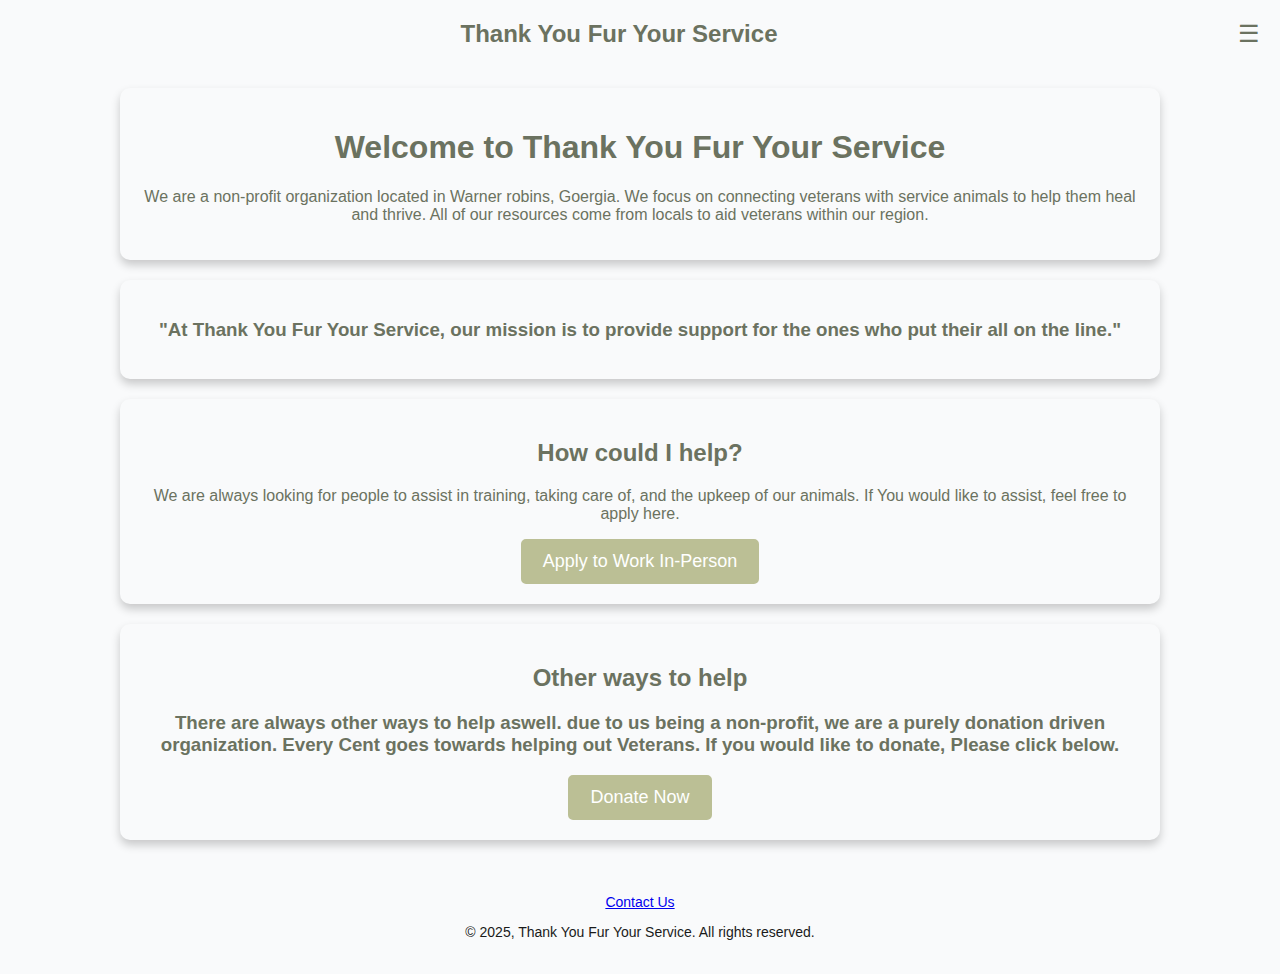
<file: index.html>
<!DOCTYPE html>
<html lang="en">
<head>
    <meta charset="UTF-8">
    <meta name="viewport" content="width=device-width, initial-scale=1.0">
    <title>Thank you Fur your Service</title>
    <link rel="stylesheet" href="styles.css">
    <link rel="stylesheet" href="https://www.w3schools.com/w3css/5/w3.css">
</head>
<body>
    <header>
        <nav class="navbar">
            <a href="Findex.html" class="w3-round-xlarge navhead navbar">Thank You Fur Your Service</a>
                <div class="w3-bar">
                    <a class="w3-bar-item w3-round-xlarge navitem" href="about.html">About Us</a>
                    <a class="w3-bar-item w3-round-xlarge navitem" href="stories.html">Success Stories</a>
                    <a class="w3-bar-item w3-round-xlarge navitem" href="services.html">Meet The Animals</a>
                    <a class="w3-bar-item w3-round-xlarge navitem" href="application.html">Adoption Program</a>
                    </div>
        </nav>
    </header>
    <main>
        <!--Javascript to help with the flow of the transition from desktop to mobile. Had help from examples from W3School, as well as from bootstrap.com-->
        <script>
            // JavaScript to alternate HTML content
            function updateHTMLContent() {
                const header = document.querySelector('header');
                const footerText = document.querySelector('footer p a');

                if (window.innerWidth < 1300) {
                    // Replace navbar for smaller screens
                    header.innerHTML = `
                        <nav class="mobile-navbar">
                            <a href="Findex.html" class="w3-round-xlarge navhead navbar">Thank You Fur Your Service</a>
                            <button class="menu-toggle" onclick="toggleMenu()">☰</button>
                            <div id="mobile-menu" class="mobile-menu">
                                <a href="about.html" class="mobile-navitem">About Us</a>
                                <a href="stories.html" class="mobile-navitem">Success Stories</a>
                                <a href="services.html" class="mobile-navitem">Meet The Animals</a>
                                <a href="application.html" class="mobile-navitem">Adoption Program</a>
                            </div>
                        </nav>
                    `;
                    footerText.textContent = "Contact Us"; // Simplified footer text to allow for mobile
                } else {
                    // Restore navbar for larger screens
                    header.innerHTML = `
                        <nav class="navbar">
                            <a href="Findex.html" class="w3-round-xlarge navhead navbar">Thank You Fur Your Service</a>
                            <div class="w3-bar">
                                <a class="w3-bar-item w3-round-xlarge navitem" href="about.html">About Us</a>
                                <a class="w3-bar-item w3-round-xlarge navitem" href="stories.html">Success Stories</a>
                                <a class="w3-bar-item w3-round-xlarge navitem" href="services.html">Meet The Animals</a>
                                <a class="w3-bar-item w3-round-xlarge navitem" href="application.html">Adoption Program</a>
                            </div>
                        </nav>
                    `;
                    footerText.textContent = "Have any questions? Please feel free to contact us here."; // Full footer text for desktop
                }
            }


            function toggleMenu() {
                const mobileMenu = document.getElementById('mobile-menu');
                mobileMenu.classList.toggle('show');
            }


            window.addEventListener('resize', updateHTMLContent);
            window.addEventListener('load', updateHTMLContent);

            // Open the modal
            function openModal() {
                document.getElementById('applyModal').style.display = 'block';
            }

            // Close the modal
            function closeModal() {
                document.getElementById('applyModal').style.display = 'none';
            }

            // Close the modal by clicking outside of it
            window.onclick = function(event) {
                const modal = document.getElementById('applyModal');
                if (event.target === modal) {
                    modal.style.display = 'none';
                }
            }

            // Open the donation modal
            function openDonationModal() {
                document.getElementById('donationModal').style.display = 'block';
            }

            // Close the donation modal
            function closeDonationModal() {
                document.getElementById('donationModal').style.display = 'none';
            }

            // Close the modal when clicking outside of it
            window.onclick = function(event) {
                const modal = document.getElementById('donationModal');
                if (event.target === modal) {
                    modal.style.display = 'none';
                }
            }
        </script>
        <section class="hero">
            <h1>Welcome to Thank You Fur Your Service</h1>
            <p>We are a non-profit organization located in Warner robins, Goergia. We focus on connecting veterans with service animals to help them heal and thrive. All of our resources come from locals to aid veterans within our region.</p>
        </section>
        <section class="missionstatement">
            <h3>"At Thank You Fur Your Service, our mission is to provide support for the ones who put their all on the line."</h3>
        </section>
        <section class="donation">
            <h2>How could I help?</h2>
            <p>We are always looking for people to assist in training, taking care of, and the upkeep of our animals. If You would like to assist, feel free to apply here.</p>
            <button class="w3-button w3-round-xlarge donbutton" onclick="openModal()">Apply to Work In-Person</button> <!--Buttons were used from W3 School-->
        </section>
        <section class="donation">
            <h2>Other ways to help</h2>
            <h3> There are always other ways to help aswell. due to us being a non-profit, we are a purely donation driven organization. Every Cent goes towards helping out Veterans. If you would like to donate, Please click below.</h3>
            <button class="w3-button w3-round-xlarge donbutton" onclick="openDonationModal()">Donate Now</button> <!--Buttons were used from W3 School-->
        </section>
        <!-- Popup Modal -->
        <div id="applyModal" class="modal">
            <div class="modal-content">
                <span class="close" onclick="closeModal()">&times;</span>
                <h2>Apply to Work In-Person</h2>
                <p >Please fill out the form below to apply for an in-person position.</p>
                <form id="applyForm">
                    <label for="name">Name:</label>
                    <input type="text" id="name" name="name" required>
                    
                    <label for="email">Email:</label>
                    <input type="email" id="email" name="email" required>
                    
                    <label for="position">Position:</label>
                    <select id="position" name="position">
                        <option value="trainer">Animal Trainer</option>
                        <option value="caretaker">Animal Caretaker</option>
                        <option value="volunteer">Volunteer</option>
                    </select>
                    
                    <label for="availability">Availability:</label>
                    <input type="text" id="availability" name="availability" placeholder="e.g., Weekdays, Weekends" required>
                    
                    <button type="submit">Submit Application</button>
                </form>
            </div>
        </div>
        <!-- Donation Popup Modal -->
<div id="donationModal" class="modal">
        <div class="modal-content">
            <span class="close" onclick="closeDonationModal()">&times;</span>
            <h2>Donate to Thank You Fur Your Service</h2>
            <p>Your generous donation helps us provide support for veterans and service animals. Every contribution makes a difference!</p>
            <form id="donationForm">
                <label for="donorName">Name:</label>
                <input type="text" id="donorName" name="donorName" required>
                
                <label for="donorEmail">Email:</label>
                <input type="email" id="donorEmail" name="donorEmail" required>
                
                <label for="donationAmount">Donation Amount:</label>
                <input type="number" id="donationAmount" name="donationAmount" placeholder="Enter amount in USD" required>
            
                <button type="submit">Donate Now</button>
            </form>
        </div>
    </div>
    </main>
    <footer>
        <p><a href="contact.html">Have any questions? Please feel free to contact us here.</a></p>
        <p>&copy; 2025, Thank You Fur Your Service. All rights reserved.</p>
    </footer>
</body>
</html>
</file>
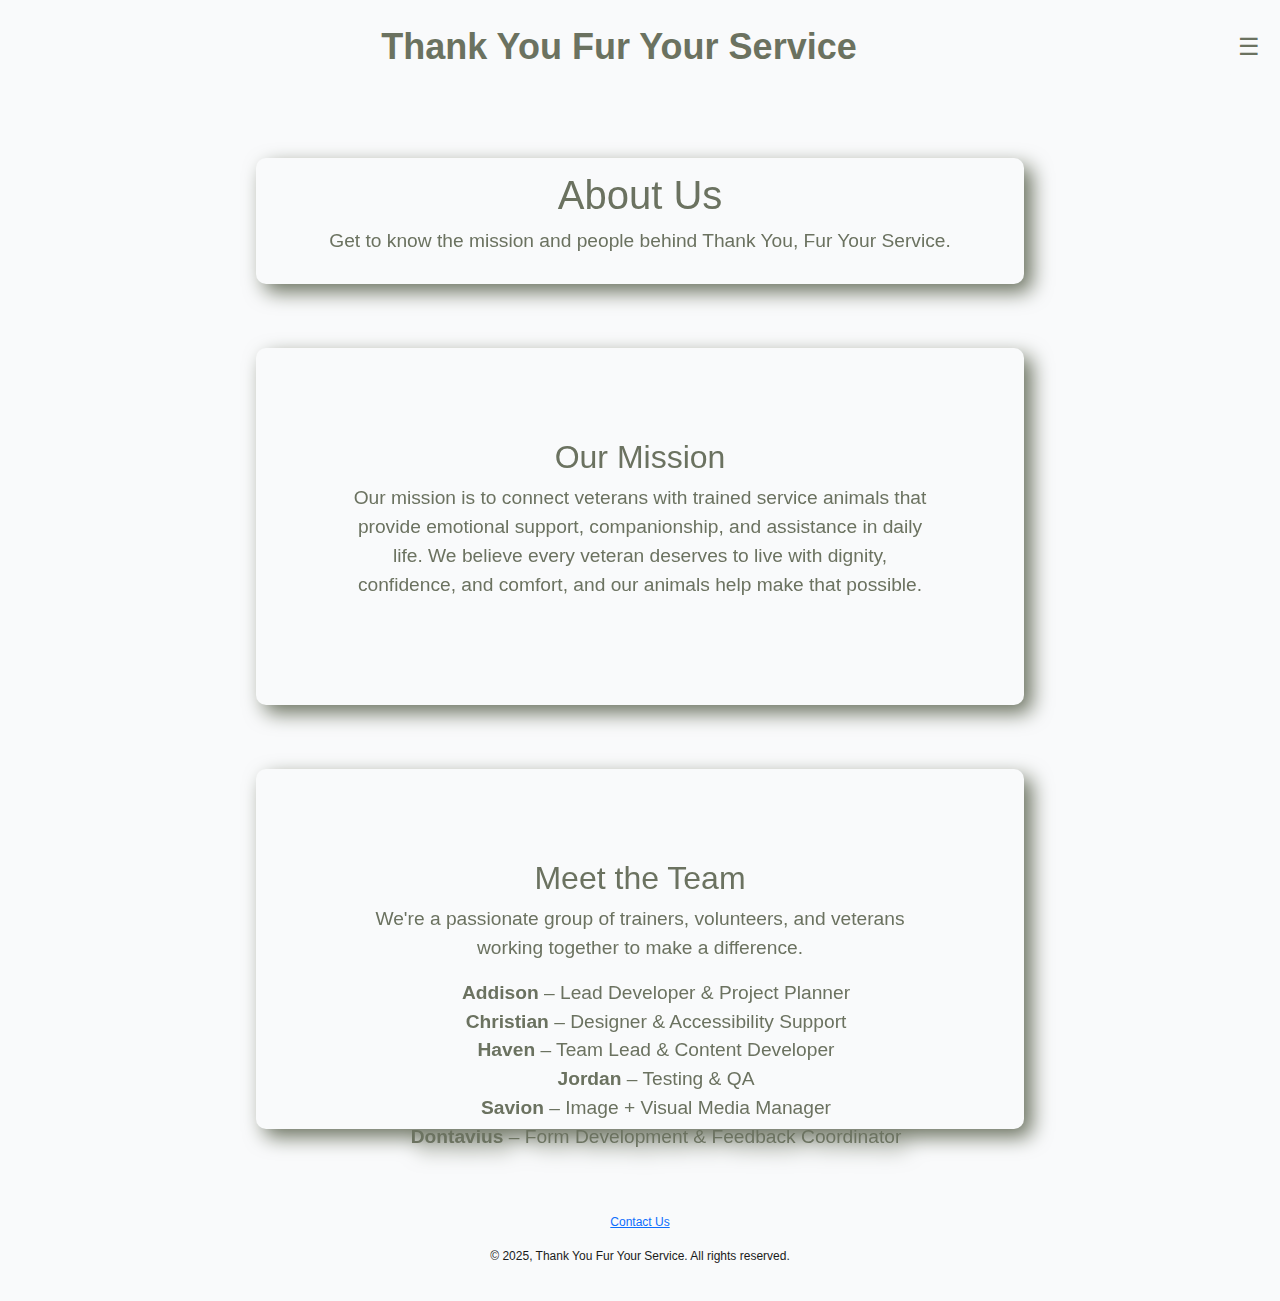
<file: about.html>
<!DOCTYPE html>
<html lang="en">
    <head>
        <meta charset="UTF-8">
        <meta name="viewport" content="width=device-width, initial-scale=1.0">
        <title>Thank you Fur your Service</title>
        <link rel="icon" type="image" href="images\titleimg.png">
        <link rel="stylesheet" href="stylesheet.css">
        <link rel="stylesheet" href="https://www.w3schools.com/w3css/5/w3.css">
        <link href="https://cdn.jsdelivr.net/npm/bootstrap@5.3.3/dist/css/bootstrap.min.css" rel="stylesheet">
        <script src="https://cdn.jsdelivr.net/npm/bootstrap@5.3.3/dist/js/bootstrap.bundle.min.js"></script>
        <script src="script.js"></script>
    </head>
    <body class="body">
        <header>
            <nav class="navbar">
                <a href="index.html" class="w3-round-xlarge navhead navbar">Thank You Fur Your Service</a>
                    <div class="w3-bar">
                        <a class="w3-bar-item w3-round-xlarge navitem" href="about.html">About Us</a>
                        <a class="w3-bar-item w3-round-xlarge navitem" href="stories.html">Success Stories</a>
                        <a class="w3-bar-item w3-round-xlarge navitem" href="services.html">Meet The Animals</a>
                        <a class="w3-bar-item w3-round-xlarge navitem" href="application.html">Adoption Program</a>
                        </div>
            </nav>
        </header>

    <!-- About Section -->
    <div class="aboutus-top">
        <h1>About Us</h1>
        <p>Get to know the mission and people behind Thank You, Fur Your Service.</p>
    </div>

    <!-- Mission Statement -->
    <div class="aboutus-mid">
        <h2>Our Mission</h2>
        <p>Our mission is to connect veterans with trained service animals that provide emotional support, companionship, and assistance in daily life. We believe every veteran deserves to live with dignity, confidence, and comfort, and our animals help make that possible.</p>
    </div>

    <!-- Team Section -->
    <div class="aboutus-bot">
        <h2>Meet the Team</h2>
        <p>We're a passionate group of trainers, volunteers, and veterans working together to make a difference.</p>
        <ul>
            <li><strong>Addison</strong> – Lead Developer & Project Planner</li>
            <li><strong>Christian</strong> – Designer & Accessibility Support</li>
            <li><strong>Haven</strong> – Team Lead & Content Developer</li>
            <li><strong>Jordan</strong> – Testing & QA</li>
            <li><strong>Savion</strong> – Image + Visual Media Manager</li>
            <li><strong>Dontavius</strong> – Form Development & Feedback Coordinator</li>
        </ul>
    </div>

    <!-- Footer -->
    <footer>
        <p><a href="contact.html">Have any questions? Please feel free to contact us here.</a></p>
        <p>&copy; 2025, Thank You Fur Your Service. All rights reserved.</p>
    </footer>

</body>
</html>
</file>
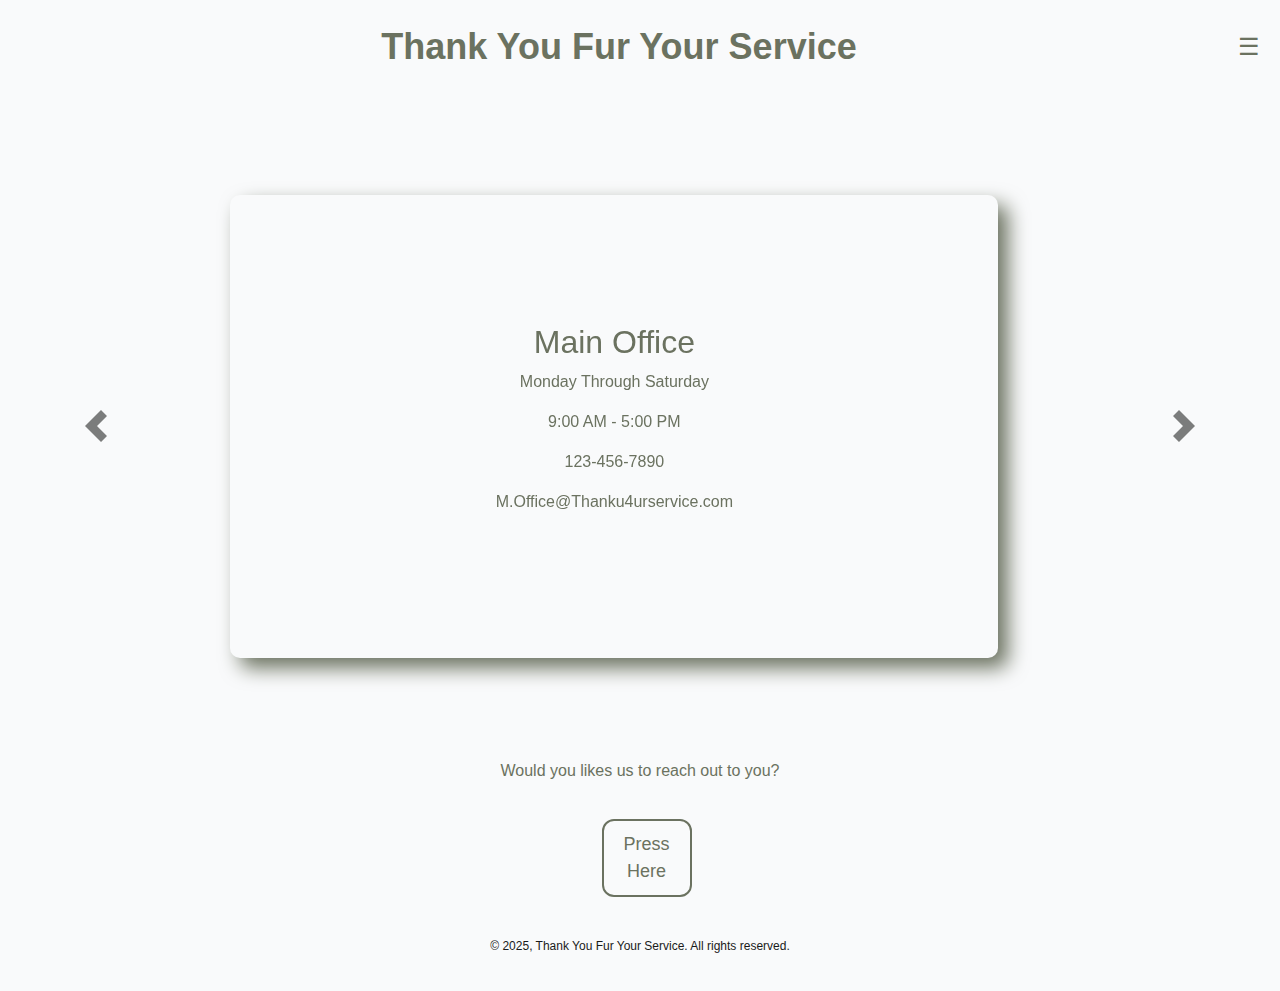
<file: contact.html>
<!--Finals-->
<!--Group Six-->
<!--Christian, Haven, Dontavius, Savion-->
<!DOCTYPE html>
<html lang="en">
    <head>
        <meta charset="UTF-8">
        <meta name="viewport" content="width=device-width, initial-scale=1.0">
        <title>Thank you Fur your Service</title>
        <link rel="icon" type="image" href="images\titleimg.png">
        <link rel="stylesheet" href="stylesheet.css">
        <link rel="stylesheet" href="https://www.w3schools.com/w3css/5/w3.css">
        <link href="https://cdn.jsdelivr.net/npm/bootstrap@5.3.3/dist/css/bootstrap.min.css" rel="stylesheet">
        <script src="https://cdn.jsdelivr.net/npm/bootstrap@5.3.3/dist/js/bootstrap.bundle.min.js"></script>
        <script src="script.js"></script>
    </head>
    <body class="body">
        <header>
            <nav class="navbar">
                <a href="index.html" class="w3-round-xlarge navhead navbar">Thank You Fur Your Service</a>
                    <div class="w3-bar">
                        <a class="w3-bar-item w3-round-xlarge navitem" href="about.html">About Us</a>
                        <a class="w3-bar-item w3-round-xlarge navitem" href="stories.html">Success Stories</a>
                        <a class="w3-bar-item w3-round-xlarge navitem" href="services.html">Meet The Animals</a>
                        <a class="w3-bar-item w3-round-xlarge navitem" href="application.html">Adoption Program</a>
                        </div>
            </nav>
            </header>
            <main>
                    <!-- Carousel, From w3Bootstrap -->
                    <div id="demo" class="carousel slide" data-bs-ride="carousel">
                    
                        <!-- The slideshow/carousel -->
                        <div class="carousel-inner">
                            <div class="carousel-item active car">
                                <h2>Main Office</h2>
                                <p>Monday Through Saturday</p>
                                <p>9:00 AM - 5:00 PM</p>
                                <p>123-456-7890 </p>
                                <p>M.Office@Thanku4urservice.com</p>
                            </div>
                            <div class="carousel-item car">
                                <h2>Community Outreach Managers</h2>
                                <p>Monday through Friday</p>
                                <p>9:00 AM - 5:00 PM</p>
                                <p>123-456-7890 Ext. 3</p>
                                <p>C.Outreach@Thanku4urservice.com</p>
                            </div>
                            <div class="carousel-item car">
                                <h2>Accounting</h2>
                                <p>Monday through Friday</p>
                                <p>9:00 AM - 5:00 PM</p>
                                <p>123-456-7890 Ext. 4</p>
                                <p>Accounting@Thanku4urservice.com</p>
                            </div>
                            <div class="carousel-item car">
                                <h2>Volunteering Center</h2>
                                <p>Monday Through Saturday</p>
                                <p>9:00 AM - 5:00 PM</p>
                                <p>123-456-7890 Ext. 5</p>
                                <p>V.Services@Thanku4urservice.com</p>
                            </div>
                            <div class="carousel-item car">
                                <h2>John D. Wright</h2>
                                <p>U.S. Army Veteran</p>
                                <p>123-456-7890 Ext. 11</p>
                                <p>J.Wright@Thanku4urservice.com</p>
                            </div>
                            <div class="carousel-item car">
                                <h2>Sally Williams</h2>
                                <p>U.S. Navy Veteran</p>
                                <p>123-456-7890 Ext. 12</p>
                                <p>S.Williams@Thanku4urservice.com</p>
                            </div>
                            <div class="carousel-item car">
                                <h2>Krista Numbers</h2>
                                <p>U.S. Navy Veteran</p>
                                <p>123-456-7890 Ext. 13</p>
                                <p>K.Numbers@Thanku4urservice.com</p>
                            </div>
                            <div class="carousel-item car">
                                <h2>David Monroe</h2>
                                <p>U.S. Marines Veteran</p>
                                <p>123-456-7890 Ext. 14</p>
                                <p>D.Monroe@Thanku4urservice.com</p>
                            </div>
                            <div class="carousel-item car">
                                <h2>Marvin Peyton</h2>
                                <p>U.S. Army Veteran</p>
                                <p>123-456-7890 Ext. 15</p>
                                <p>M.Peyton@Thanku4urservice.com</p>
                            </div>
                        </div>
                    
                        <!-- Left and right controls/icons -->
                        <button button type="button" class="carousel-control-prev" data-bs-target="#demo" data-bs-slide="prev" title="Previous Slide">
                        <span class="carousel-control-prev-icon"></span>
                        </button>
                        <button button type="button" class="carousel-control-next" data-bs-target="#demo" data-bs-slide="next" title="Next Slide">
                        <span class="carousel-control-next-icon"></span>
                        </button>
                    </div>
                    
                <p class="context">Would you likes us to reach out to you?</p>
                <button class="open-modal-button contactbutton" onclick="openContactModal()">Press Here</button>
                    <div id="contactModal" class="modal">
                        <div class="modal-content">
                            <span class="close" onclick="closeContactModal()">&times;</span>
                            <h2>Request a Call back</h2>
                            <p>Please fill out the form below, and we will reach out to you as soon as possible.</p>
                            <form id="contactForm">
                                <label for="contactName">Name:</label>
                                <input type="text" id="contactName" name="contactName" required placeholder="Enter Name Here">
                                
                                <label for="contactEmail">Email:</label>
                                <input type="email" id="contactEmail" name="contactEmail" required placeholder="Enter Email Here">

                                <label for="contactPhone">Phone:</label>
                                <input type="tel" id="contactPhone" name="contactPhone" required placeholder="Enter Phone Number Here">
                                
                                <label for="contactMessage">Message:</label>
                                <textarea id="contactMessage" name="contactMessage" rows="4" required>Enter Message Here</textarea>
                                
                                <button type="submit">Submit</button>
                            </form>
                        </div>
                    </div>
        </main>
        <footer>
            <p>&copy; 2025, Thank You Fur Your Service. All rights reserved.</p>
        </footer>
    </body>
</html>
</file>
<file: styles.css>
/* Prim-Back - #FFFFFF, Prim-text - 1A1A1A, Sec-text - 6B7260, Acc-One - 4F4655, Acc-Two - #10B981, Light-back - F9FAFB*/
/* Body styles */
body {
    background-color: #F9FAFB;
    color: #6b7260;
    font-family: 'Arial', sans-serif;
    margin: 0;
    padding: 0;
}
/*Navigation bar*/
.navbar {
    background-color: #F9FAFB;
    margin-top: 20px;
    margin-bottom: 20px;
    padding: 10px 0;
}

nav .navitem {
    display: inline-block;
    background-color: #F9FAFB;
    color: #6b7260;
    padding: 10px 20px;
    margin-left: 10%;
    margin-top: 10px;
    margin-bottom: 10px;
    text-decoration: none;
    font-size: 24px;
    font-weight: bold;
    border-radius: 5px;
}

nav .navitem:hover {
    color: #1A1A1A;
} 

nav .navhead {
    background-color: #F9FAFB;
    color: #6b7260;
    font-weight: bold;
    font-size: 36px;
    text-align: center;
    display: block;
    justify-content: center;
    margin: 0 auto;
    padding: 10px 0;
    text-decoration: none;
}

nav .navhead:hover {
    color: #1A1A1A;
}

/* Mobile navbar using java */
.mobile-navbar {
    background-color: #F9FAFB;
    padding: 10px;
    display: flex;
    justify-content: space-between;
    align-items: center;
}

.menu-toggle {
    font-size: 24px;
    cursor: pointer;
    background-color: #F9FAFB;
    color: #6b7260;
    padding: 10px;
    border: none;
    border-radius: 5px;
}

.mobile-menu {
    display: none;
    flex-direction: column;
    background-color: #F9FAFB;
    position: absolute;
    top: 50px;
    left: 0;
    width: 100%;
    z-index: 1000;
    text-align: center;
}

.mobile-menu.show {
    display: flex;
}

.mobile-navitem {
    padding: 10px 20px;
    text-decoration: none;
    color: #6b7260;
    border-bottom: 1px solid #ddd;
}

.mobile-navitem:hover {
    background-color: #ddd;
    color: #111;
}

/* Main content area */

.hero {
    background-color: #F9FAFB;
    padding: 20px;
    text-align: center;
    margin: 20px auto;
    border-radius: 10px;
    box-shadow: 0 5px 10px rgba(0, 0, 0, 0.2);
    max-width: 1000px;
}

.missionstatement {
    background-color: #F9FAFB;
    padding: 20px;
    margin: 20px auto;
    border-radius: 10px;
    box-shadow: 0 5px 10px rgba(0, 0, 0, 0.2);
    max-width: 1000px;
    text-align: center;
}

.donation {
    background-color: #F9FAFB;
    padding: 20px;
    margin: 20px auto;
    border-radius: 10px;
    box-shadow: 0 5px 10px rgba(0, 0, 0, 0.2);
    max-width: 1000px;
    text-align: center;
}

.donbutton {
    background-color: #BBBF95;
    color: white;
    padding: 10px 20px;
    border: solid 2px #BBBF95;
    border-radius: 5px;
    font-size: 18px;
    cursor: pointer;
}
/* Modal styles */
.modal {
    display: none;
    position: fixed;
    z-index: 1000;
    left: 0;
    top: 0;
    width: 100%;
    height: 100%;
    overflow: auto;
    background-color: rgba(0, 0, 0, 0.5); 
}

.modal-content {
    background-color: #f9fafb;
    margin: 15% auto;
    padding: 20px;
    border-radius: 10px;
    width: 50%;
    box-shadow: 0 4px 8px rgba(0, 0, 0, 0.2);
    text-align: center;
}

.modal-content h2 {
    margin-top: 0;
}

.modal-content label {
    display: block;
    margin: 10px 0 5px;
}

.modal-content input, .modal-content select, .modal-content button {
    width: 100%;
    padding: 10px;
    margin-bottom: 15px;
    border: 1px solid #ddd;
    border-radius: 5px;
}

.modal-content button {
    background-color: #BBBF95;
    color: white;
    font-size: 16px;
    cursor: pointer;
}

.modal-content button:hover {
    background-color: #BBBF95;
}

.close {
    color: #aaa;
    float: right;
    font-size: 28px;
    font-weight: bold;
    cursor: pointer;
}

.close:hover {
    color: black;
}

/*Footer*/
footer {
    background-color: #F9FAFB;
    color: #1A1A1A;
    text-align: center;
    padding: 20px 0;
    font-size: 12px;
    bottom: 0;
    width: 100%;
}

@media (max-width: 1600px) {
    nav .navitem {
        font-size: 18px;
        margin-left: 10%;
    }
    nav .navhead {
        font-size: 24px;
    }
    footer {
        font-size: 14px;
    }
}
</file>
<file: stylesheet.css>
/* Prim-Back - #FFFFFF, Prim-text - 1A1A1A, Sec-text - 6B7260, Acc-One - 4F4655, Acc-Two - #10B981, Light-back - F9FAFB*/
/* Body styles */
.body {
    background-color: #F9FAFB;
    color: #6b7260;
    font-family: 'Arial', sans-serif;
    margin: 0;
    padding: 0;
}

/*Navigation bar*/

.navbar {
    margin-top: 20px;
    margin-bottom: 20px;
    padding: 0px;
    background-color: #F9FAFB;
    font-weight: bold;
    text-align: center;
}

nav .navitem {
    display: inline-block;
    color: #6b7260;
    padding: 10px 20px;
    margin:10px 6%;
    text-decoration: none;
    font-size: 24px;
    border-radius: 5px;
}

nav .navitem:hover {
    color: #484d3f;
    text-decoration: underline;
} 

nav .navhead {
    color: #6b7260;
    font-size: 36px;
    display: block;
    margin: 0 auto;
    padding: 10px 0;
    text-decoration: none;
}

nav .navhead:hover {
    color: #484d3f;
}

/* Mobile navbar using java */

.mobile-navbar {
    background-color: #F9FAFB;
    padding: 10px;
    display: flex;
    justify-content: space-between;
    align-items: center;
}

.menu-toggle {
    font-size: 24px;
    cursor: pointer;
    background-color: #F9FAFB;
    color: #6b7260;
    padding: 10px;
    border: none;
    border-radius: 5px;
}

.mobile-menu {
    display: none;
    flex-direction: column;
    background-color: #F9FAFB;
    position: absolute;
    top: 50px;
    left: 0;
    width: 100%;
    z-index: 1000;
    text-align: center;
}

.mobile-menu.show {
    display: flex;
}

.mobile-navitem {
    padding: 10px 20px;
    text-decoration: none;
    color: #6b7260;
    border-bottom: 1px solid #F9FAFB;
}

.mobile-navitem:hover {
    background-color: #F9FAFB;
    color: #484d3f;
}

/* Homepage */

.hero {
    background-color: #F9FAFB;
    text-align: center;
    padding: 7vw;
    margin: 5% 5%;
    border-radius: 10px;
    filter: drop-shadow(8px 8px 10px #6b7260);
    max-width: 60vw;
    max-height: 40vh;
    font-size: larger;
}

.missionstatement {
    background-color: #F9FAFB;
    padding: 8vw;
    text-align: center;
    margin: 5% auto;
    border-radius: 10px;
    filter: drop-shadow(8px 8px 10px #6b7260);
    max-width: 60vw;
    max-height: 40vh;
    text-align: center;
    font-size: 32px;
}

.volunteer {
    background-color: #F9FAFB;
    padding: 4vw;
    margin: 5% 20%;
    border-radius: 10px;
    filter: drop-shadow(8px 8px 10px #6b7260);
    max-width: 60vw;
    max-height: 30vh;
    text-align: center;
    font-size: larger;
}

.donation {
    background-color: #F9FAFB;
    padding: 20px;
    margin: 5%;
    border-radius: 10px;
    filter: drop-shadow(8px 8px 10px #6b7260);
    max-width: 90vw;
    text-align: center;
    font-size: larger;
}

/*Home Page Images*/
.hero-image {
    max-width: 20vw;
    float: right;
    margin: 0% 5%;
    border-radius: 12px;
    background-color: #ffffff00;
    filter: drop-shadow(8px 8px 10px #6b7260);
}

.mission-image {
    max-width: 20vw;
    border-radius: 10px;
    float: left;
    position: relative;
    margin: 0% 5%;
    background-color: #ffffff00;
    filter: drop-shadow(8px 8px 10px #6b7260);
}

.volunteer-image {
    margin: 0% 5%;
    max-width: 20vw;
    border-radius: 10px;
    float: right;
    position: relative;
    background-color: #ffffff00;
    filter: drop-shadow(8px 8px 10px #6b7260);
}

/*about us page*/
.aboutus-top {
    background-color: #F9FAFB;
    text-align: center;
    padding: 1vw;
    margin: 5% auto;
    border-radius: 10px;
    filter: drop-shadow(8px 8px 10px #6b7260);
    max-width: 60vw;
    max-height: 40vh;
    font-size: larger
}

.aboutus-mid {
    background-color: #F9FAFB;
    text-align: center;
    padding: 7vw;
    margin: 5% auto;
    border-radius: 10px;
    filter: drop-shadow(8px 8px 10px #6b7260);
    max-width: 60vw;
    max-height: 40vh;
    font-size: larger
}

.aboutus-bot {
    background-color: #F9FAFB;
    text-align: center;
    padding: 7vw;
    margin: 5% auto;
    border-radius: 10px;
    filter: drop-shadow(8px 8px 10px #6b7260);
    max-width: 60vw;
    max-height: 40vh;
    font-size: larger;
}

.aboutus-bot li {
    list-style-type: none;
}


/*contact page*/
.car {
    background-color: #F9FAFB;
    margin:  auto;
    padding: 10vw;
    text-align: center;
    margin: 5%;
    position: relative;
    top: 50%;
    left: 5%;
    border-radius: 10px;
    filter: drop-shadow(10px 10px 10px #6b7260);
    max-width: 60vw;
}

.carousel {
    background-color: #F9FAFB;
}

.carousel-inner {
    background-color: #F9FAFB;
    text-align: center;
    max-width: 80vw;
    margin:  50px 10vw;
}

.context {
    text-align: center;
}

/* Button styles */
.donbutton {
    background-color: #F9FAFB;
    color: #6b7260;
    padding: 20px 20px;
    border: solid 2px #6b7260;
    border-radius: 12px;
    font-size: 18px;
    cursor: pointer;
}

.donbutton:hover {
    color: #484d3f;
    filter: drop-shadow(0px 0px 5px #6b7260);
}

.box-left {
    margin-left: 12%;
}

.box-right {
    margin-right: 12%;
}

.carousel-control-prev-icon {
    background-image: url("data:image/svg+xml;charset=utf8,%3Csvg xmlns='http://www.w3.org/2000/svg' fill='%484d3f' viewBox='0 0 8 8'%3E%3Cpath d='M5.25 0l-4 4 4 4 1.5-1.5-2.5-2.5 2.5-2.5-1.5-1.5z'/%3E%3C/svg%3E") !important;
}
   
.carousel-control-prev-icon:hover {
    background-image: url("data:image/svg+xml;charset=utf8,%3Csvg xmlns='http://www.w3.org/2000/svg' fill='%484d3f' viewBox='0 0 8 8'%3E%3Cpath d='M5.25 0l-4 4 4 4 1.5-1.5-2.5-2.5 2.5-2.5-1.5-1.5z'/%3E%3C/svg%3E") !important;
}
   
.carousel-control-next-icon {
    background-image: url("data:image/svg+xml;charset=utf8,%3Csvg xmlns='http://www.w3.org/2000/svg' fill='%484d3f' viewBox='0 0 8 8'%3E%3Cpath d='M2.75 0l-1.5 1.5 2.5 2.5-2.5 2.5 1.5 1.5 4-4-4-4z'/%3E%3C/svg%3E") !important;
}

.carousel-control-next-icon:hover {
    background-image: url("data:image/svg+xml;charset=utf8,%3Csvg xmlns='http://www.w3.org/2000/svg' fill='%484d3f' viewBox='0 0 8 8'%3E%3Cpath d='M5.25 0l-4 4 4 4 1.5-1.5-2.5-2.5 2.5-2.5-1.5-1.5z'/%3E%3C/svg%3E") !important;
}

.contactbutton {
    background-color: #F9FAFB;
    color: #6b7260;
    padding: 10px 20px;
    border: solid 2px #6b7260;
    border-radius: 12px;
    font-size: 18px;
    cursor: pointer;
    margin: 20px 47%;
    background-color: #F9FAFB;
}

/* Modal styles */
.modal {
    display: none; /* Hidden by default */
    position: fixed;
    z-index: 1000;
    left: 0;
    top: 0;
    width: 100%;
    height: 100%;
    overflow: auto;
    background-color: rgba(0, 0, 0, 0.5); /* Semi-transparent background */
    text-align: center;
}

.modal-content {
    background-color: #fff;
    margin: 15% auto;
    padding: 20px;
    border-radius: 10px;
    width: 50%;
    box-shadow: 0 4px 8px rgba(0, 0, 0, 0.2);
}

.modal-content h2 {
    margin-top: 0;
}

.modal-content label {
    display: block;
    margin: 10px 0 5px;
}

.modal-content input, .modal-content select, .modal-content button {
    width: 100%;
    padding: 10px;
    border: 1px solid #F9FAFB;
    margin: 15px;
    border-radius: 5px;
}

.modal-content button {
    background-color: #BBBF95;
    color: white;
    font-size: 16px;
    cursor: pointer;
}

.modal-content button:hover {
    background-color: #BBBF95;
}

.close {
    color: #aaa;
    float: right;
    font-size: 28px;
    font-weight: bold;
    cursor: pointer;
}

.close:hover {
    color: black;
}

#cardInfo {
    display: none;
}

/*Footer*/
footer {
    background-color: #F9FAFB;
    color: #1A1A1A;
    text-align: center;
    padding: 20px 0;
    font-size: 12px;
    bottom: 0;
    width: 100%;
}


@media (max-width: 1000px) {
    nav .navitem {
        font-size: 18px;
        margin-left: 10%;
    }
    nav .navhead {
        font-size: 24px;
    }
    footer {
        font-size: 14px;
    }

    .hero-image {
        display: none;
    }

    .volunteer-image {
        display: none;
    }

    .mission-image {
        display: none;
    }

    .hero {
        background-color: #F9FAFB;
        padding: 20px;
        text-align: center;
        margin: 20px auto;
        border-radius: 10px;
        max-width: 800px;
        filter: drop-shadow(0px 0px 0px #6b7260);
    }
    
    .missionstatement {
        background-color: #F9FAFB;
        padding: 20px;
        margin: 20px auto;
        border-radius: 10px;
        max-width: 800px;
        text-align: center;
    }

    .volunteer {
        background-color: #F9FAFB;
        padding: 20px;
        margin: 20px auto;
        border-radius: 10px;
        max-width: 800px;
        text-align: center;
    }
    
    .donation {
        background-color: #F9FAFB;
        padding: 20px;
        margin: 20px auto;
        border-radius: 10px;
        max-width: 800px;
        text-align: center;
    }

    .car {
        background-color: #F9FAFB;

        padding: 130px 20px;
        text-align: center;
        margin: auto;
        position: relative;
        border-radius: 10px;
        max-width: 80vw;
        left: 0%;
        filter: drop-shadow(0px 0px 0px #6b7260);
    }
    

}
</file>
